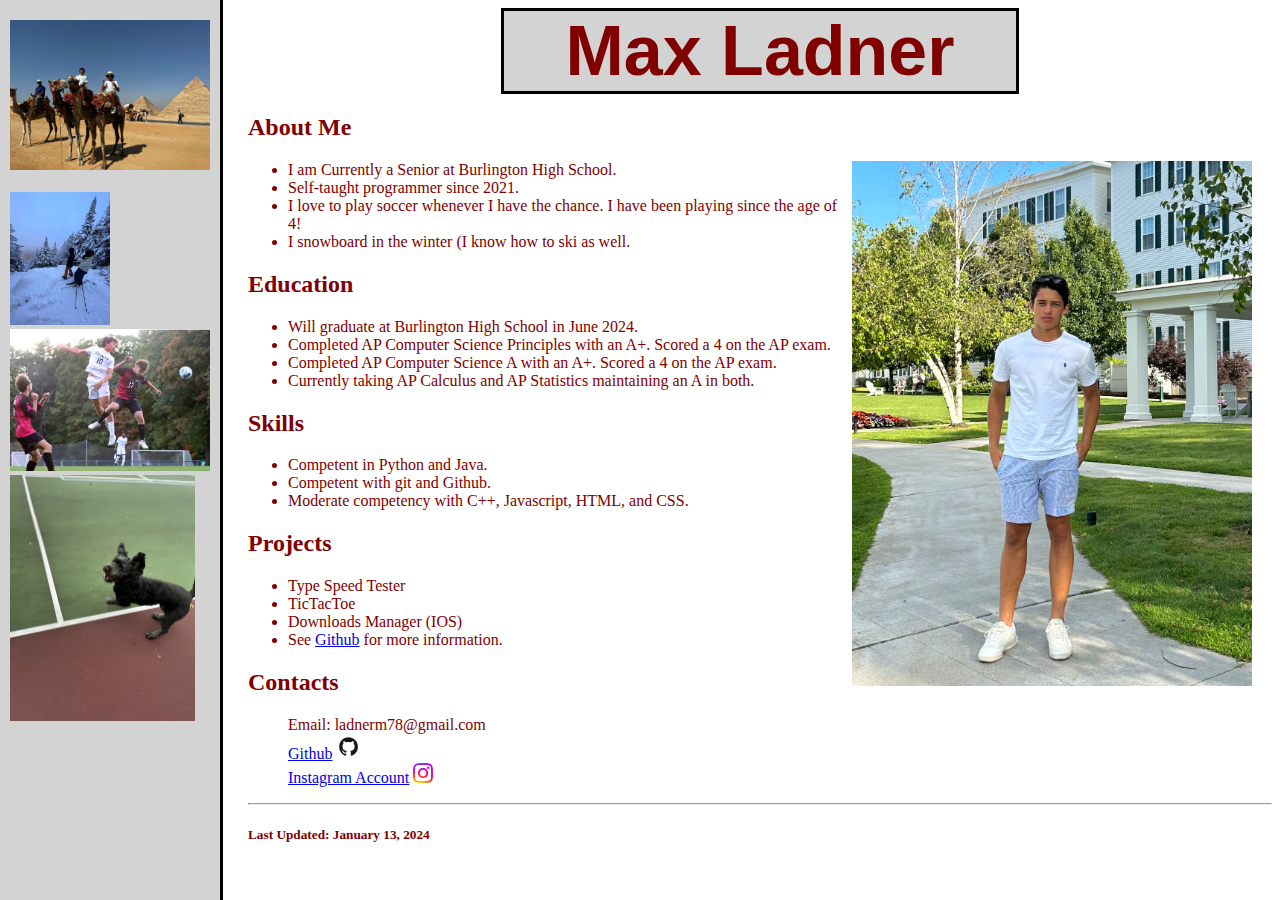
<file: index.html>
<!DOCTYPE html>
<html>
<head>
	<meta charset="utf-8">
	<meta name="viewport" content="width=device-width, initial-scale=1">
	<title>Max Ladner</title>
	<link rel="stylesheet" href="app.css"/>
</head>
<body>

	<div class="sidenav">
		<div class="sidenav-text">
	  		<img src="images/IMG_3202.jpeg" alt="pyramids" width="200">
	  	<br>
	  	<br>
	  		<img src="images/IMG_5096.jpeg" alt="ski" width="100">
	  	<br>
	  	<be>
	  		<img src="images/IMG_5514.jpeg" alt="test" width="200">
	  	<br>
	  		<img src="images/IMG_5754.jpeg" alt="dog" width="185">

	  	</div>

	</div>


	<div class="main">

 		<div>
			<h1>Max Ladner</h1>
		</div>
		<div class="info">
			<h2 id="about-me">About Me</h2> <img id="personal-photo" align="right" src="images/IMG_3839.jpeg" alt="personal-photo" width="400" height="525">
			<ul>
				<li>I am Currently a Senior at Burlington High School.</li>
				<li> Self-taught programmer since 2021.</li>
				<li>I love to play soccer whenever I have the chance. I have been playing since the age of 4!</li>
				<li>I snowboard in the winter (I know how to ski as well.</li>
			</ul>
		</div>

		<div class="info">
			<h2 id="education">Education</h2>
			<ul>
				<li>Will graduate at Burlington High School in June 2024.</li>
				<li>Completed AP Computer Science Principles with an A+. Scored a 4 on the AP exam.</li>
				<li>Completed AP Computer Science A with an A+. Scored a 4 on the AP exam.</li>
				<li>Currently taking AP Calculus and AP Statistics maintaining an A in both.</li>
			</ul>
		</div>

		<div class="info">
			<h2 id="skills">Skills</h2>
			<ul>
				<li>Competent in Python and Java.</li>
				<li>Competent with git and Github.</li>
				<li>Moderate competency with C++, Javascript, HTML, and CSS.</li>
			</ul>
		</div>

		<div class="info">
			<h2 id="projects">Projects</h2>
			<ul>
				<li>Type Speed Tester</li>
				<li>TicTacToe</li>
				<li>Downloads Manager (IOS)</li>
				<li>See <a href="https://github.com/ladnerm" target="_blank">Github</a> for more information.</li>
			</ul>
		</div>

		<div>
			<h2 id="contacts">Contacts</h2>
			<ul id="contacts-info">
				Email: ladnerm78@gmail.com
				<br>
				<a href="https://github.com/ladnerm" target="_blank">Github</a> 
				<img src="images/GitHub-Mark-ea2971cee799.png" alt="insta-logo" width="25" height="25">
				<br>
				<a href="https://instagram.com/maxaladner" target="_blank">Instagram Account</a>
				<img src="images/5772032.png" alt="insta-logo" width="20" height="20">
				
			</ul>
		</div>
		<hr>
		<h5>Last Updated: January 13, 2024</h5>
		
	</div>

</body>

</html>
</file>
<file: app.css>
h1 {
	font-size: 70px;
	color : maroon;
	font-family: Arial, Helvetica, sans-serif;
	background: lightgrey;
	text-align: center;
  	border: 3px solid black;
  	margin: auto;
  	width: 50%;
}


.github-link {
	font-size: 40;
	color : maroon;
	font-family: Arial, Helvetica, sans-serif;
  	margin: auto;
  	
}

.sidenav {
  height: 100%;
  width: 220px;
  position: fixed;
  z-index: 1;
  top: 0;
  left: 0;
  background-color: lightgrey;
  overflow-x: hidden;
  padding-top: 20px;
  border-right: 3px solid black;
}

.info {
	margin-right: 20px;
}

.sidenav-text {
	margin-left: 10px;
}



.main {
	margin-left: 240px;
	
	color : maroon;

}

.contacts-info {
	font-size: 50;
}

span {
	padding-left: 5px;
}
</file>
